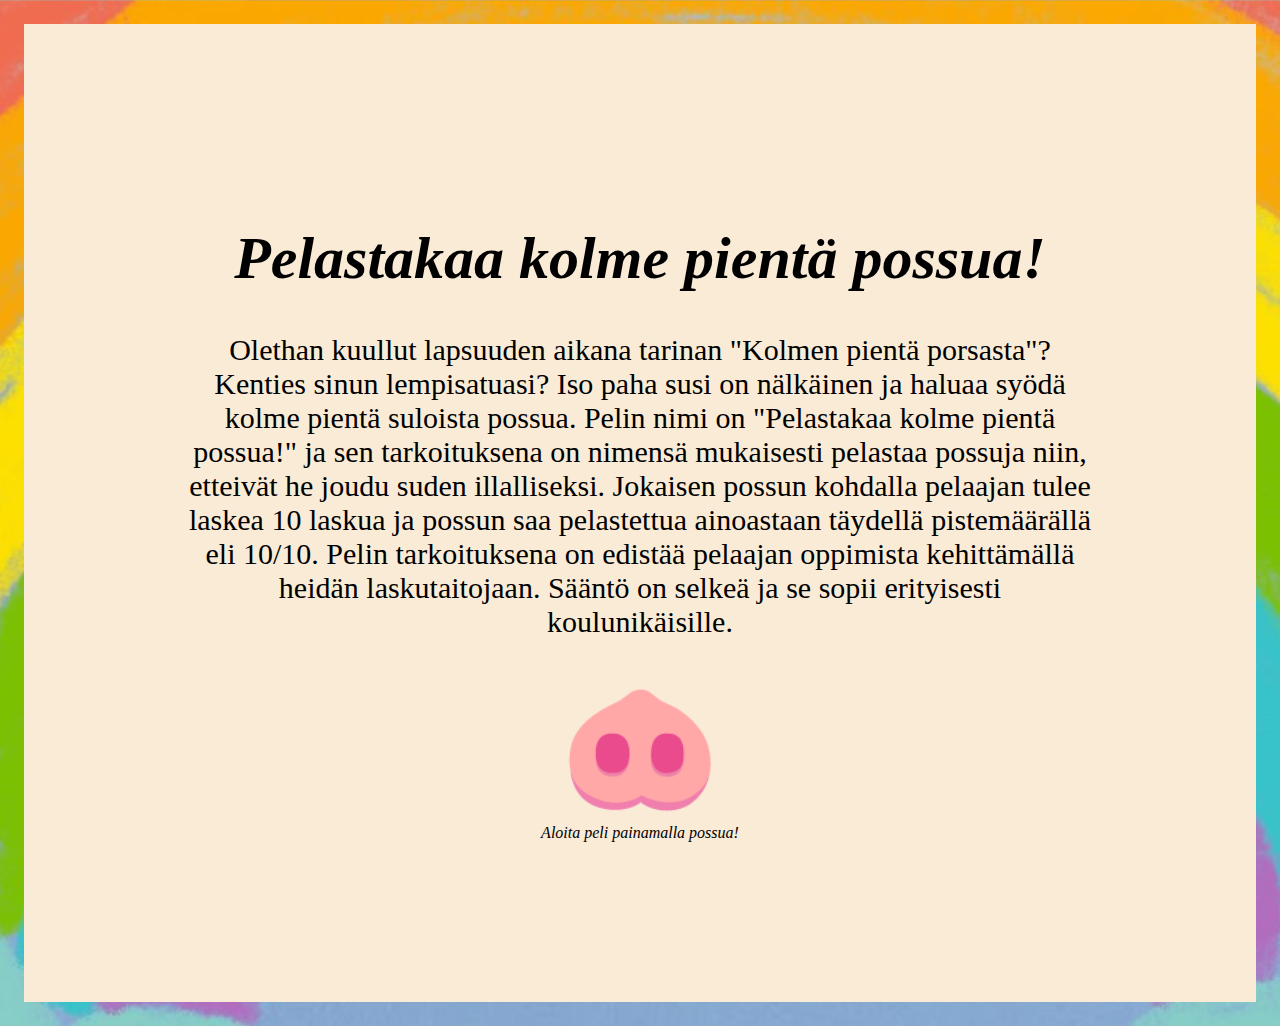
<file: index.html>
<!DOCTYPE html>
<html lang="en" style="background-image: url(./img/rainbow.jpg);">
<head>
    <meta charset="UTF-8">
    <meta name="viewport" content="width=device-width, initial-scale=1.0">
    <title>Pelastakaa kolme pientä possua!</title>
    <link href="./css/style.css" rel="stylesheet">
</head>
<body>
    <div id="sisalto">
        <div id="container">
            <h1>Pelastakaa kolme pientä possua!</h1>
        </div>
        <div id="etusivup">
            <p>Olethan kuullut lapsuuden aikana tarinan "Kolmen pientä porsasta"? Kenties sinun lempisatuasi? Iso paha susi on nälkäinen ja haluaa syödä kolme pientä suloista possua. Pelin nimi on "Pelastakaa kolme pientä possua!" ja sen tarkoituksena on nimensä mukaisesti pelastaa possuja niin, etteivät he joudu suden illalliseksi. Jokaisen possun kohdalla pelaajan tulee laskea 10 laskua ja possun saa pelastettua ainoastaan täydellä pistemäärällä eli 10/10. Pelin tarkoituksena on edistää pelaajan oppimista kehittämällä heidän laskutaitojaan. 
            Sääntö on selkeä ja se sopii erityisesti koulunikäisille. </p>
        </div>
        <div>
            <button type="button" id="nappi"><a href="./plussalaskut.html"> &#128061;</a></button>
        </div>
        <div id="buttontext">Aloita peli painamalla possua!</div>
    </div>
    <script src="./js/functions.js"></script>
</body>
</html>
</file>
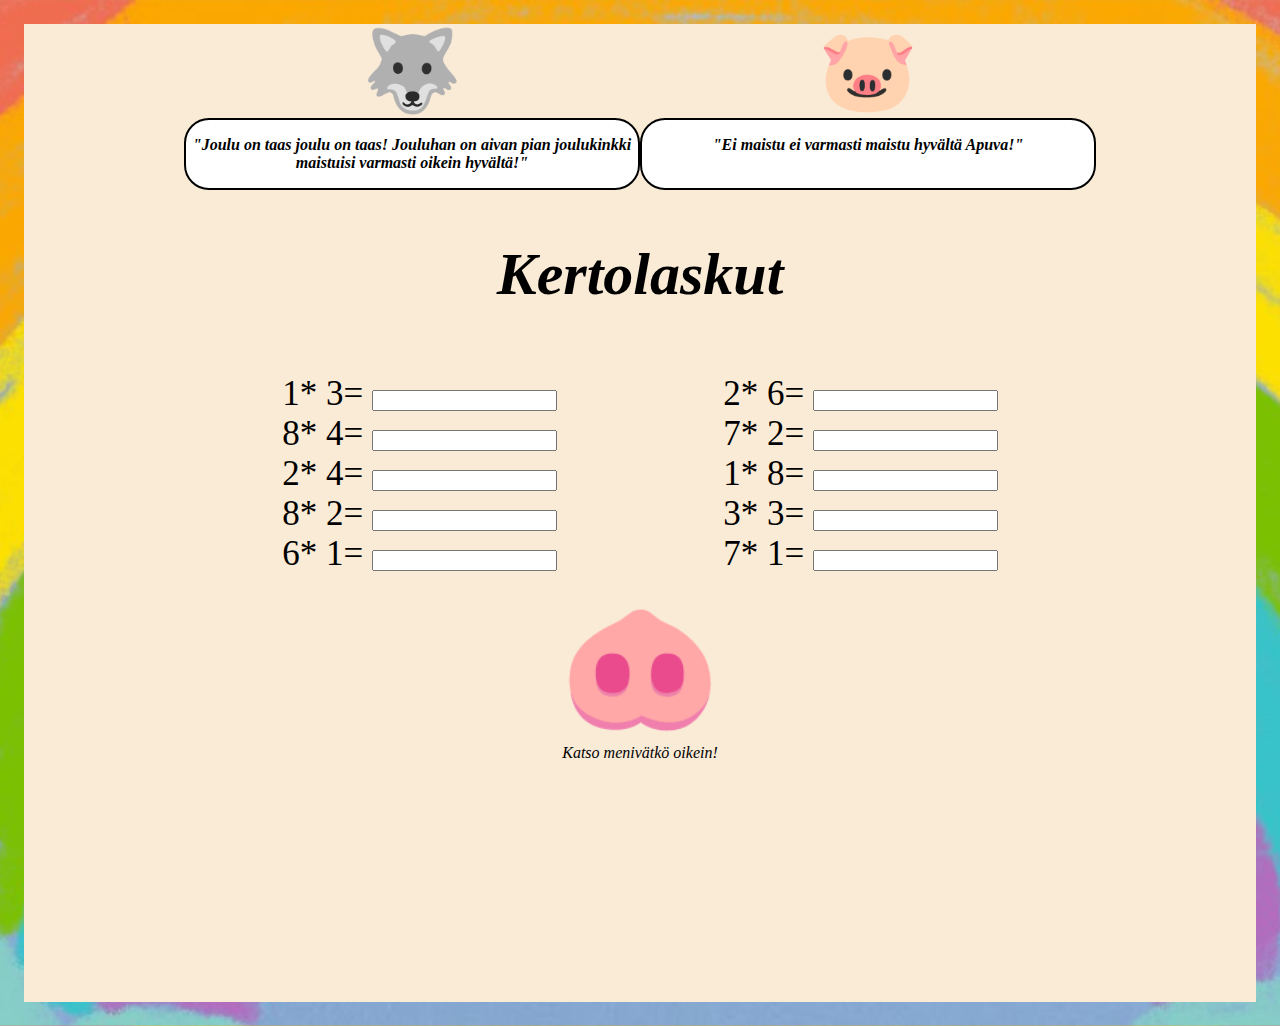
<file: kertolaskut.html>
<!DOCTYPE html>
<html lang="en" style="background-image: url(./img/rainbow.jpg);">
<head>
    <meta charset="UTF-8">
    <meta name="viewport" content="width=device-width, initial-scale=1.0">
    <title>Pelastakaa kolme pientä possua!</title>
    <link href="./css/style.css" rel="stylesheet">
</head>
<body>
    <div id="sisalto1">
        <div id="kuviot">
            <div id="suden">&#128058;</div>
            <div id="possun">&#128055;</div>
        </div>
        <div id="repliikit">
            <div id="sudenrepliikki"><p>"Joulu on taas joulu on taas! Jouluhan on aivan pian joulukinkki maistuisi varmasti oikein hyvältä!"</p></div>
            <div id="possunrepliikki"><p>"Ei maistu ei varmasti maistu hyvältä Apuva!" </p></div>
        </div>
        <div id="otsikkodiv">
            <h2>Kertolaskut</h2>
        </div>
        <div id="laskut">
            <div id="laskutlokero1">
                <form>
                    <output id="kerto1"></output>*
                    <output id="kerto2"></output>=
                    <input type="number" id="syotto21"/>
                </form>
                <form>
                    <output id="kerto3"></output>*
                    <output id="kerto4"></output>=
                    <input type="number" id="syotto22"/>
                </form>
                <form>
                    <output id="kerto5"></output>*
                    <output id="kerto6"></output>=
                    <input type="number" id="syotto23"/>
                </form>
                <form>
                    <output id="kerto7"></output>*
                    <output id="kerto8"></output>=
                    <input type="number" id="syotto24"/>
                </form>
                <form>
                    <output id="kerto9"></output>*
                    <output id="kerto10"></output>=
                    <input type="number" id="syotto25"/>
                </form>
            </div>
            <div id="laskutlokero2">
                <form>
                    <output id="kerto11"></output>*
                    <output id="kerto12"></output>=
                    <input type="number" id="syotto26"/>
                </form>
                <form>
                    <output id="kerto13"></output>*
                    <output id="kerto14"></output>=
                    <input type="number" id="syotto27"/>
                </form>
                <form>
                    <output id="kerto15"></output>*
                    <output id="kerto16"></output>=
                    <input type="number" id="syotto28"/>
                </form>
                <form>
                    <output id="kerto17"></output>*
                    <output id="kerto18"></output>=
                    <input type="number" id="syotto29"/>
                </form>
                <form>
                    <output id="kerto19"></output>*
                    <output id="kerto20"></output>=
                    <input type="number" id="syotto30"/>
                </form>
            </div>
        </div>
        <div id="button1">
            <button type="button" id="nappi3">&#128061;</button>
        </div>
        <div id="buttontext">Katso menivätkö oikein!</div>
    </div>
    <div id="sisalto2" hidden>
        <div id="kuviot">
            <div id="suden">&#128058;</div>
            <div id="possun">&#128055;</div>
        </div>
        <div id="repliikit">
            <div id="sudenrepliikki"><p>"Joulu on taas joulu on taas! Jouluhan on aivan pian ja joulukinkki maistuisi varmasti oikein hyvältä!"</p></div>
            <div id="possunrepliikki"><p>"Ei maistu ei varmasti maistu hyvältä Apuva!"</p></div>
        </div>
        <div id="otsikkodiv">
            <h2>Kertolaskut: tulokset</h2>
        </div>
        <div id="yhteenvetoteksti">
            <p>"Olet nyt tehnyt kaikki 10 kertolaskutehtävää ja olet saanut näistä tehtävistä <output id="laskuri3"></output> oikeaa vastausta."</p>
            <p><output id="tarina2"></output></p>
        </div>
        <div id="button1">
            <button type="button" id="nappi"><a href="./tsemppiviesti.html"> &#128061;</a></button>
        </div>
        <div id="buttontext">Seuraava sivu</div>
    </div>
    <script src="./js/functions2.js"></script>
</body>
</html>
</file>
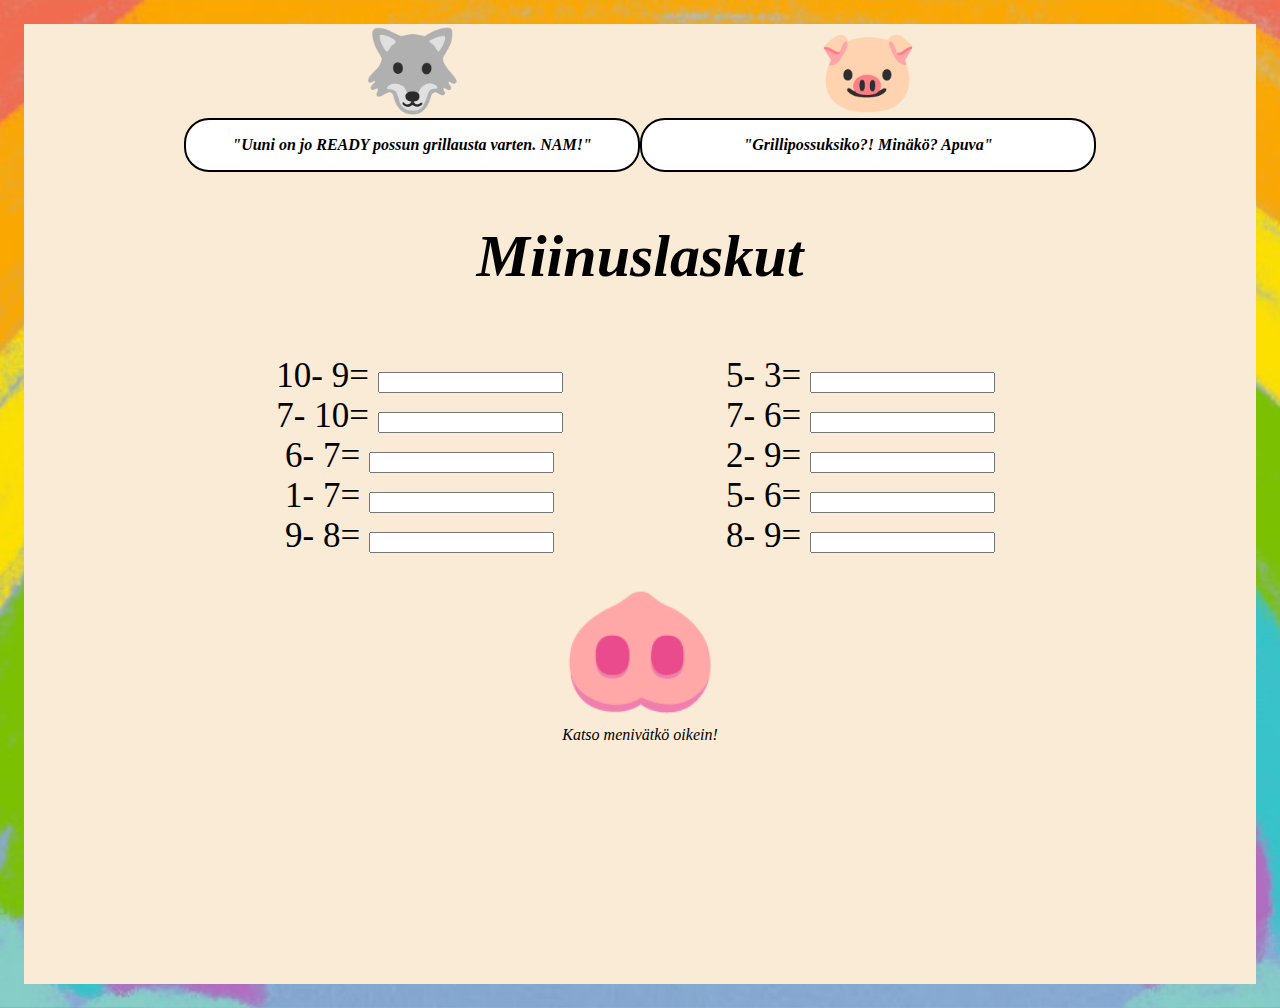
<file: miinuslaskut.html>
<!DOCTYPE html>
<html lang="en" style="background-image: url(./img/rainbow.jpg);">
<head>
    <meta charset="UTF-8">
    <meta name="viewport" content="width=device-width, initial-scale=1.0">
    <title>Pelastakaa kolme pientä possua!</title>
    <link href="./css/style.css" rel="stylesheet">
</head>
<body>
    <div id="sisalto1">
        <div id="kuviot">
            <div id="suden">&#128058;</div>
            <div id="possun">&#128055;</div>
        </div>
        <div id="repliikit">
            <div id="sudenrepliikki"><p>"Uuni on jo READY possun grillausta varten. NAM!"</p></div>
            <div id="possunrepliikki"><p>"Grillipossuksiko?! Minäkö? Apuva" </p></div>
        </div>
        <div id="otsikkodiv">
            <h2>Miinuslaskut</h2>
        </div>
        <div id="laskut">
            <div id="laskutlokero1">
                <form>
                    <output id="miinus1"></output>-
                    <output id="miinus2"></output>=
                    <input type="number" id="syotto11"/>
                </form>
                <form>
                    <output id="miinus3"></output>-
                    <output id="miinus4"></output>=
                    <input type="number" id="syotto12"/>
                </form>
                <form>
                    <output id="miinus5"></output>-
                    <output id="miinus6"></output>=
                    <input type="number" id="syotto13"/>
                </form>
                <form>
                    <output id="miinus7"></output>-
                    <output id="miinus8"></output>=
                    <input type="number" id="syotto14"/>
                </form>
                <form>
                    <output id="miinus9"></output>-
                    <output id="miinus10"></output>=
                    <input type="number" id="syotto15"/>
                </form>
            </div>
            <div id="laskutlokero2">
                <form>
                    <output id="miinus11"></output>-
                    <output id="miinus12"></output>=
                    <input type="number" id="syotto16"/>
                </form>
                <form>
                    <output id="miinus13"></output>-
                    <output id="miinus14"></output>=
                    <input type="number" id="syotto17"/>
                </form>
                <form>
                    <output id="miinus15"></output>-
                    <output id="miinus16"></output>=
                    <input type="number" id="syotto18"/>
                </form>
                <form>
                    <output id="miinus17"></output>-
                    <output id="miinus18"></output>=
                    <input type="number" id="syotto19"/>
                </form>
                <form>
                    <output id="miinus19"></output>-
                    <output id="miinus20"></output>=
                    <input type="number" id="syotto20"/>
                </form>
            </div>
        </div>
        <div id="button1">
            <button type="button" id="nappi2">&#128061;</button>
        </div>
        <div id="buttontext">Katso menivätkö oikein!</div>
    </div>
    <div id="sisalto2" hidden>
        <div id="kuviot">
            <div id="suden">&#128058;</div>
            <div id="possun">&#128055;</div>
        </div>
        <div id="repliikit">
            <div id="sudenrepliikki"><p>"Uuni on jo READY possun grillausta varten. NAM!"</p></div>
            <div id="possunrepliikki"><p>"Grillipossuksiko?! Minäkö? Apuva"</p></div>
        </div>
        <div id="otsikkodiv">
            <h2>Miinuslaskut: tulokset</h2>
        </div>
        <div id="yhteenvetoteksti">
            <p>"Olet nyt tehnyt kaikki 10 miinuslaskutehtävää ja olet saanut näistä tehtävistä <output id="laskuri2"></output> oikeaa vastausta."</p>
            <p><output id="tarina1"></output></p>
        </div>
        <div id="button1">
            <button type="button" id="nappi"><a href="./kertolaskut.html"> &#128061;</a></button>
        </div>
        <div id="buttontext">Jatketaan seuraavaksi kertolaskuilla</div>
    </div>
    <script src="./js/functions1.js"></script>
</body>
</html>
</file>
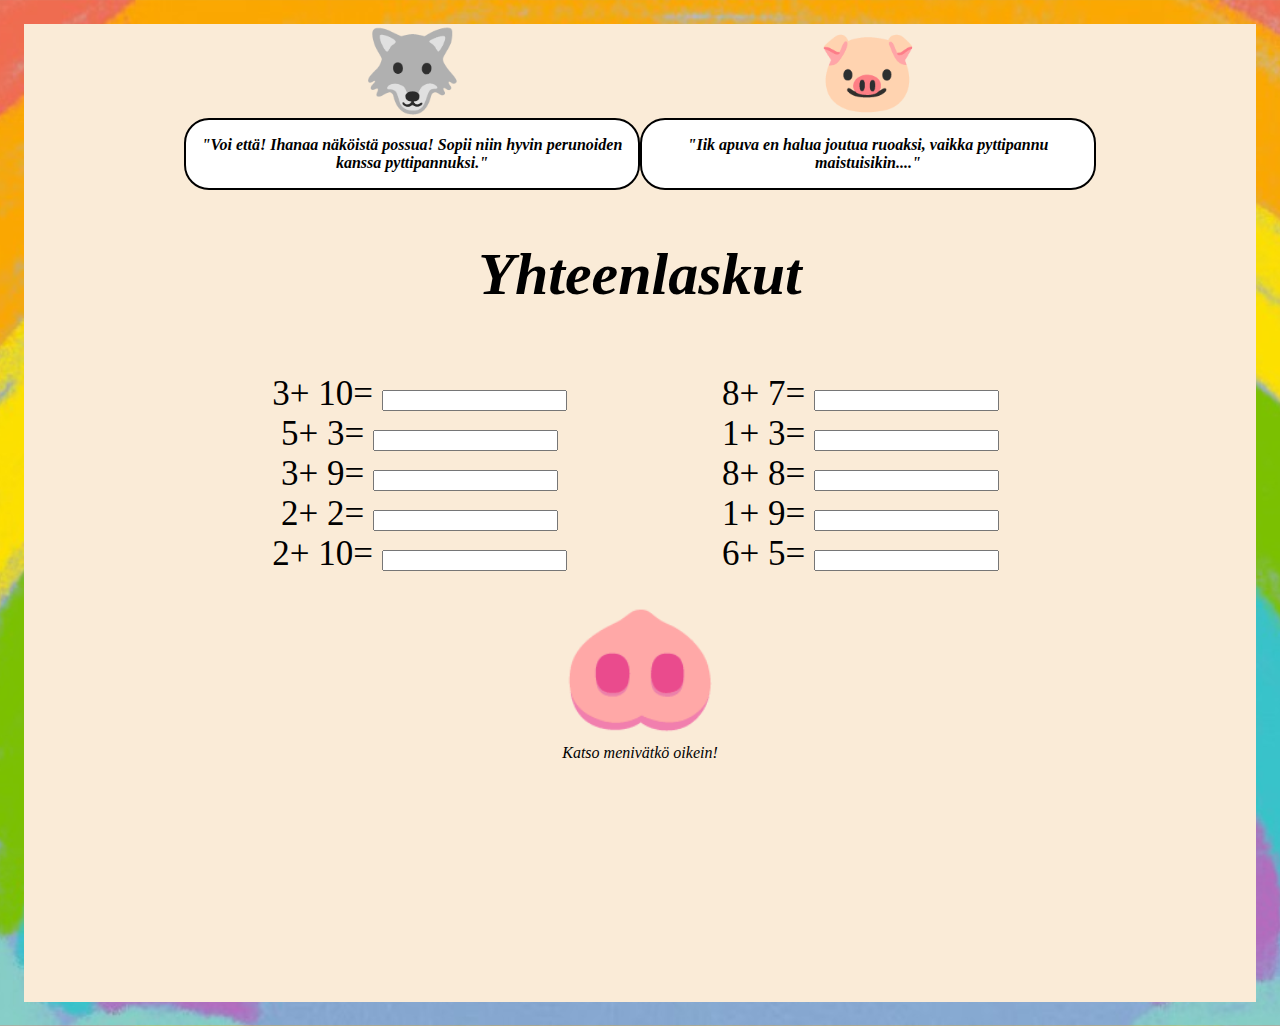
<file: plussalaskut.html>
<!DOCTYPE html>
<html lang="en" style="background-image: url(./img/rainbow.jpg);">
<head>
    <meta charset="UTF-8">
    <meta name="viewport" content="width=device-width, initial-scale=1.0">
    <title>Pelastakaa kolme pientä possua!</title>
    <link href="./css/style.css" rel="stylesheet">
</head>
<body>
    <div id="sisalto1">
        <div id="kuviot">
            <div id="suden">&#128058;</div>
            <div id="possun">&#128055;</div>
        </div>
        <div id="repliikit">
            <div id="sudenrepliikki"><p>"Voi että! Ihanaa näköistä possua! Sopii niin hyvin perunoiden kanssa pyttipannuksi."</p></div>
            <div id="possunrepliikki"><p>"Iik apuva en halua joutua ruoaksi, vaikka pyttipannu maistuisikin...."</p></div>
        </div>
        <div id="otsikkodiv">
            <h2>Yhteenlaskut</h2>
        </div>
        <div id="laskut">
            <div id="laskutlokero1">
                <form>
                    <output id="plussa1"></output>+
                    <output id="plussa2"></output>=
                    <input type="number" id="syotto1"/>
                </form>
                <form>
                    <output id="plussa3"></output>+
                    <output id="plussa4"></output>=
                    <input type="number" id="syotto2"/>
                </form>
                <form>
                    <output id="plussa5"></output>+
                    <output id="plussa6"></output>=
                    <input type="number" id="syotto3"/>
                </form>
                <form>
                    <output id="plussa7"></output>+
                    <output id="plussa8"></output>=
                    <input type="number" id="syotto4"/>
                </form>
                <form>
                    <output id="plussa9"></output>+
                    <output id="plussa10"></output>=
                    <input type="number" id="syotto5"/>
                </form>
            </div>
            <div id="laskutlokero2">
                <form>
                    <output id="plussa11"></output>+
                    <output id="plussa12"></output>=
                    <input type="number" id="syotto6"/>
                </form>
                <form>
                    <output id="plussa13"></output>+
                    <output id="plussa14"></output>=
                    <input type="number" id="syotto7"/>
                </form>
                <form>
                    <output id="plussa15"></output>+
                    <output id="plussa16"></output>=
                    <input type="number" id="syotto8"/>
                </form>
                <form>
                    <output id="plussa17"></output>+
                    <output id="plussa18"></output>=
                    <input type="number" id="syotto9"/>
                </form>
                <form>
                    <output id="plussa19"></output>+
                    <output id="plussa20"></output>=
                    <input type="number" id="syotto10"/>
                </form>
            </div>
            </div>
        <div id="button1">
            <button type="button" id="nappi1">&#128061;</button>
        </div>
        <div id="buttontext">Katso menivätkö oikein!</div>
    </div>
    <div id="sisalto2" hidden>
        <div id="kuviot">
            <div id="suden">&#128058;</div>
            <div id="possun">&#128055;</div>
        </div>
        <div id="repliikit">
            <div id="sudenrepliikki"><p>"Voi että! Ihanaa näköistä possua! Sopii niin hyvin perunoiden kanssa pyttipannuksi."</p></div>
            <div id="possunrepliikki"><p>"Iik apuva en halua joutua ruoaksi, vaikka pyttipannu maistuisikin...."</p></div>
        </div>
        <div id="otsikkodiv">
            <h2>Yhteenlaskut: tulokset</h2>
        </div>
        <div id="yhteenvetoteksti">
            <p>"Olet nyt tehnyt kaikki 10 yhteenlaskutehtävää ja olet saanut näistä tehtävistä <output id="laskuri1"></output> oikeaa vastausta."</p>
            <p><output id="tarina"></output></p>
        </div>
        <div id="button1">
            <button type="button" id="nappi"><a href="./miinuslaskut.html"> &#128061;</a></button>
        </div>
        <div id="buttontext">Jatketaan seuraavaksi miinuslaskuilla</div>
    </div>
    <script src="./js/functions.js"></script>
</body>
</html>
</file>
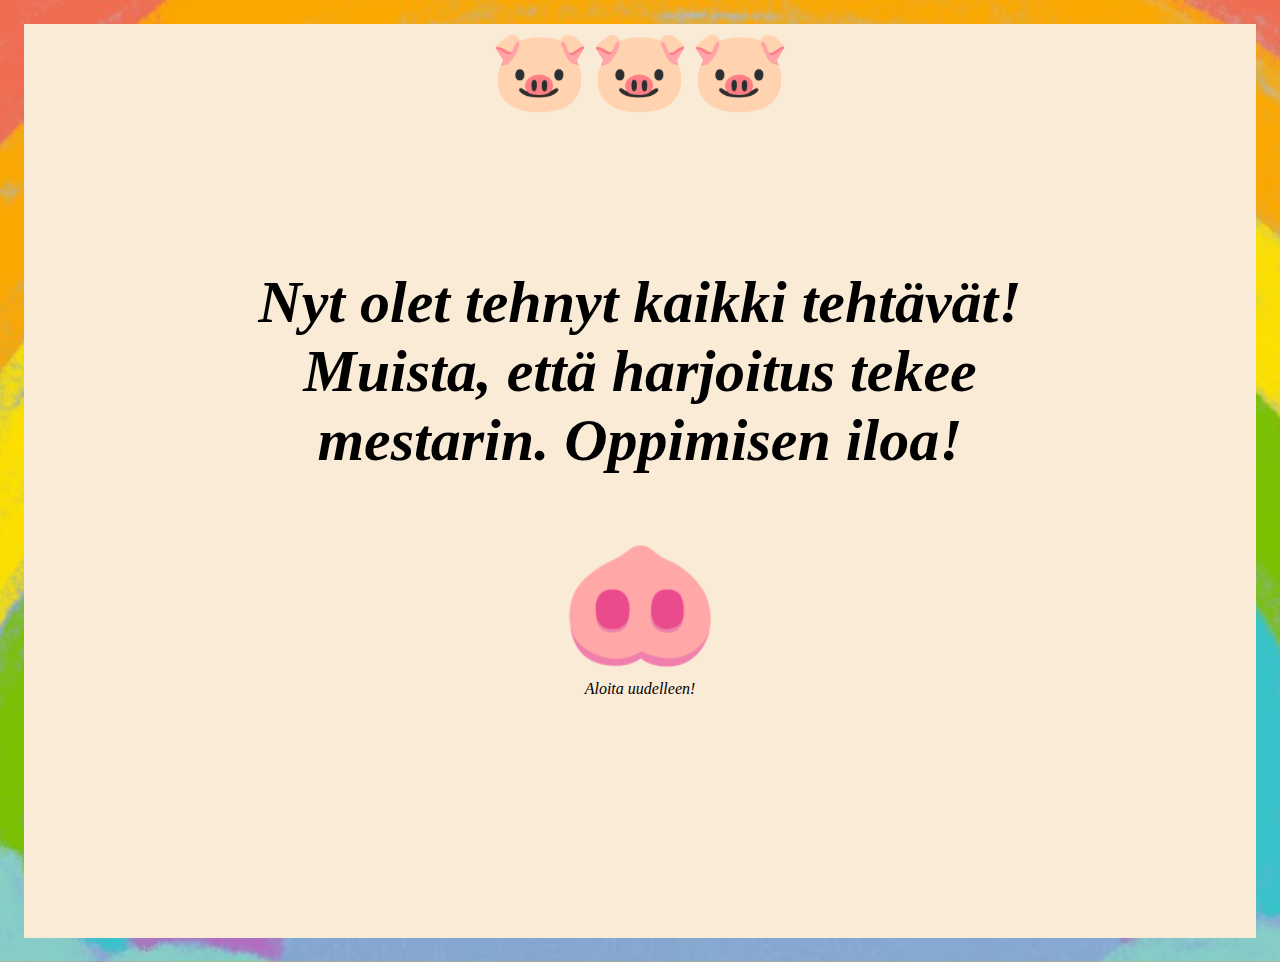
<file: tsemppiviesti.html>
<!DOCTYPE html>
<html lang="en" style="background-image: url(./img/rainbow.jpg);">
<head>
    <meta charset="UTF-8">
    <meta name="viewport" content="width=device-width, initial-scale=1.0">
    <title>Pelastakaa kolme pientä possua!</title>
    <link href="./css/style.css" rel="stylesheet">
</head>
<body>
    <div id="sisalto1">
        <div>
            <div id="possun" style="text-align: center; font-size: 80px;">&#128055;&#128055;&#128055;</div>
        </div>
        <div id="otsikkodiv">
            <h2 style="padding-top: 100px;">Nyt olet tehnyt kaikki tehtävät! Muista, että harjoitus tekee mestarin. Oppimisen iloa!</h2>
        </div>
        <div id="button1">
            <button type="button" id="nappi"><a href="./index.html"> &#128061;</a></button>
        </div>
        <div id="buttontext">Aloita uudelleen!</div>
    </div>
</body>
</html>
</file>
<file: css/style.css>
html {
    background-repeat:inherit; 
    background-position: center; 
    background-size: cover;
}

@media only screen and (max-width: 1200px) {
    #sisalto1 {
        flex-direction: column;
    }
}

@media only screen and (max-width: 992px) {
    #sisalto1 {
        flex-direction: row;
    }
}

body {
    padding: 1em;
}

#sisalto {
    background-color: antiquewhite;
    padding: 10em;
    text-align: center;
}

h1 {
    font-style: italic;
    font-size: 60px;
}

#etusivup p{
    font-size: 30px;
}

#nappi {
    background-color: antiquewhite;
    font-size: 130px;
    border: none;
}

#nappi a{
    text-decoration: none;
    cursor: pointer;
}

#buttontext {
    font-style: italic;
}

#nappi a:hover {
    font-size: 150px;
}

#sisalto1, #sisalto2 {
    background-color: antiquewhite;
    padding-top: 0%;
    padding-left: 10em;
    padding-right: 10em;
    padding-bottom: 15em;
    text-align: center;
}

h2 {
    font-style: italic;
    font-size: 60px;
    padding: 0%;
}

#kuviot {
    display: grid;
    grid-template-columns: 50% 50%;
    font-size: 80px;
    margin: 0%;
    padding: 0%;
}


#repliikit {
    display: grid;
    grid-template-columns: 50% 50%;
    font-style: italic;
    font-weight: bold;
}

#sudenrepliikki {
    background-color: white;
    border-radius: 25px;
    border: 2px solid black;

}

#possunrepliikki {
    background-color: white;
    border-radius: 25px;
    border: 2px solid black;
}

#laskut {
    display: grid;
    grid-template-columns: 50% 50%;
    font-size: 35px;
    padding: 15px;
}

#tuloksetlokero p{
    font-family: 'Times New Roman', Times, serif;
    font-size: 30px;
    text-align: center;
}

#tuloksetlokero {
    display: grid;
    grid-template-columns: 30% 70%;
    margin: 15px;
}

#nappi1 {
    background-color: antiquewhite;
    font-size: 130px;
    border: none;
}

#nappi1 a{
    text-decoration: none;
    cursor: pointer;
}

#nappi1 a:hover {
    font-size: 150px;
}

#yhteenvetoteksti {
    font-size: 30px;
}

#nappi2 {
    background-color: antiquewhite;
    font-size: 130px;
    border: none;
}

#nappi3 {
    background-color: antiquewhite;
    font-size: 130px;
    border: none;
}
</file>
